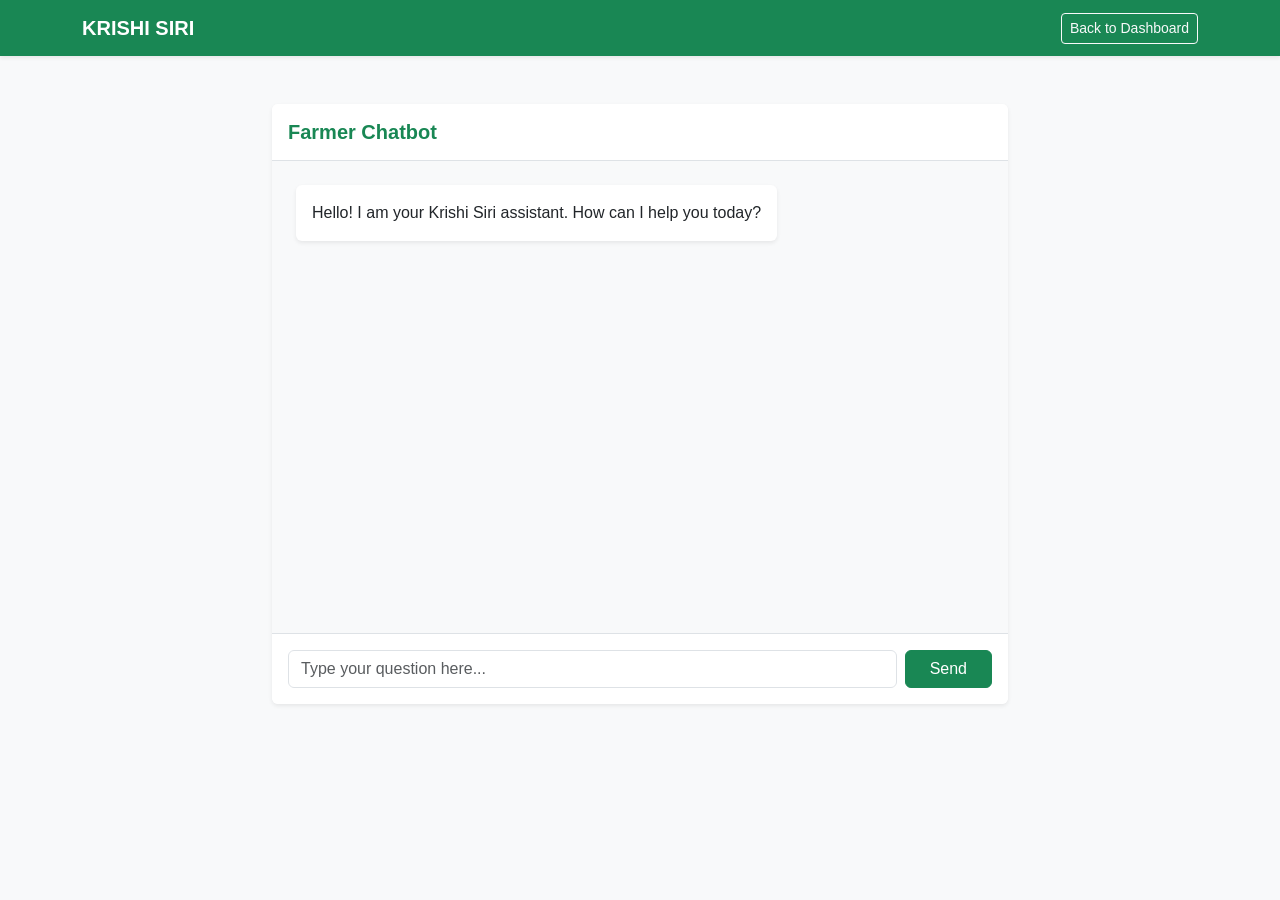
<file: public/chatbot.html>
<!DOCTYPE html>
<html lang="en">
<head>
    <meta charset="UTF-8">
    <meta name="viewport" content="width=device-width, initial-scale=1.0">
    <title>Farmer Chatbot - KRISHI SIRI</title>
    <link href="https://cdn.jsdelivr.net/npm/bootstrap@5.3.0/dist/css/bootstrap.min.css" rel="stylesheet">
    <link rel="stylesheet" href="style.css">
</head>
<body class="bg-light">
    <nav class="navbar navbar-dark bg-success shadow-sm">
        <div class="container">
            <a class="navbar-brand fw-bold" href="index.html">KRISHI SIRI</a>
            <a href="index.html" class="btn btn-outline-light btn-sm" id="back-btn">Back</a>
        </div>
    </nav>

    <main class="container my-5">
        <div class="row justify-content-center">
            <div class="col-md-8">
                <div class="card border-0 shadow-sm overflow-hidden" style="height: 600px;">
                    <div class="card-header bg-white border-bottom py-3">
                        <h5 class="mb-0 fw-bold text-success" id="page-title">Farmer AI Chatbot</h5>
                    </div>
                    <div class="card-body bg-light p-4 overflow-auto" id="chat-box">
                        <div class="chat-message bot-message mb-3">
                            <div class="message-content p-3 rounded shadow-sm bg-white">
                                Hello! I am your Krishi Siri assistant. How can I help you today?
                            </div>
                        </div>
                    </div>
                    <div class="card-footer bg-white border-top p-3">
                        <form id="chat-form" class="d-flex gap-2">
                            <input type="text" id="chat-input" class="form-control" placeholder="Type your question here...">
                            <button type="submit" class="btn btn-success px-4" id="send-btn">Send</button>
                        </form>
                    </div>
                </div>
            </div>
        </div>
    </main>

    <script src="script.js"></script>
</body>
</html>
</file>
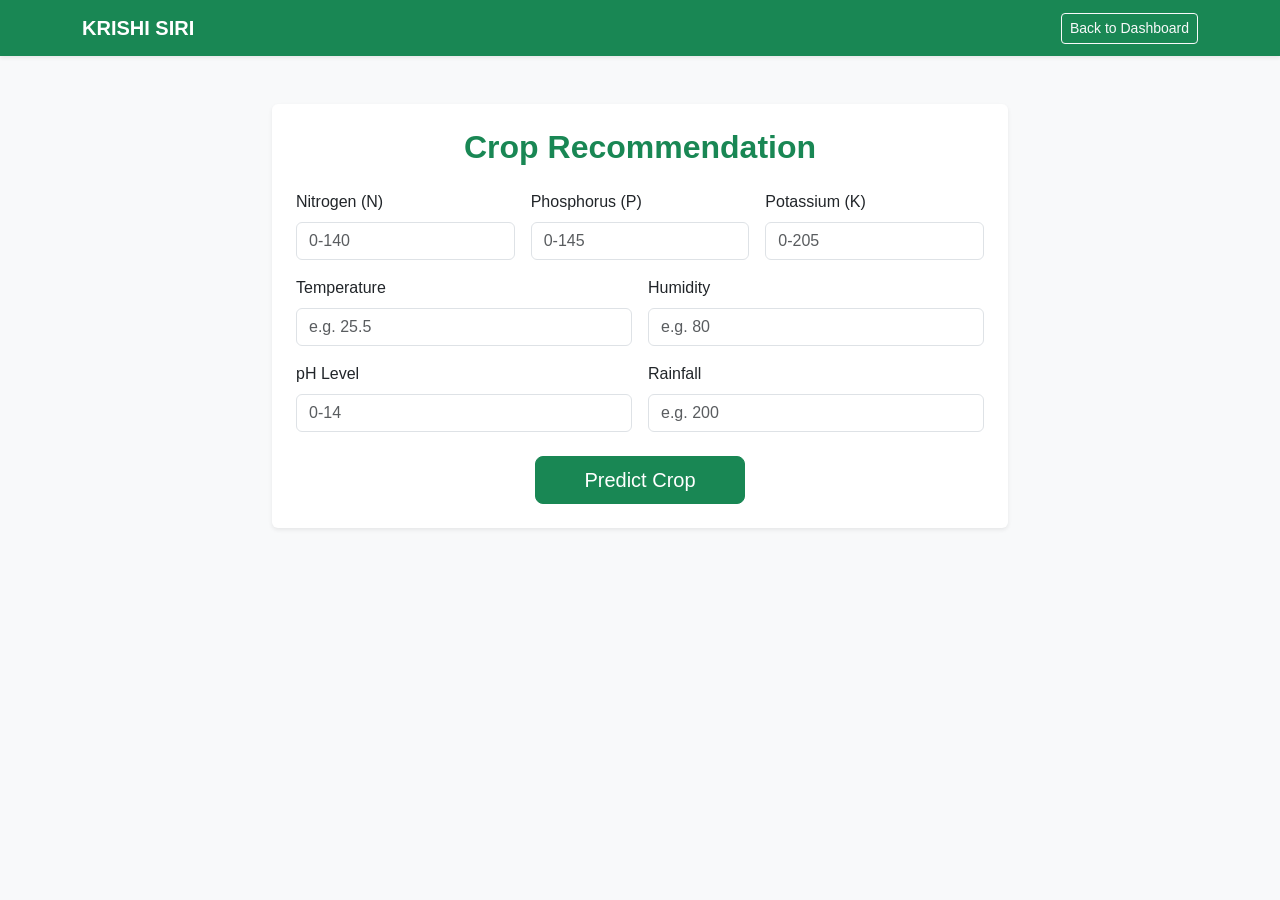
<file: public/crop.html>
<!DOCTYPE html>
<html lang="en">
<head>
    <meta charset="UTF-8">
    <meta name="viewport" content="width=device-width, initial-scale=1.0">
    <title>Crop Recommendation - KRISHI SIRI</title>
    <link href="https://cdn.jsdelivr.net/npm/bootstrap@5.3.0/dist/css/bootstrap.min.css" rel="stylesheet">
    <link rel="stylesheet" href="style.css">
</head>
<body class="bg-light">
    <nav class="navbar navbar-dark bg-success shadow-sm">
        <div class="container">
            <a class="navbar-brand fw-bold" href="index.html">KRISHI SIRI</a>
            <a href="index.html" class="btn btn-outline-light btn-sm" id="back-btn">Back</a>
        </div>
    </nav>

    <main class="container my-5">
        <div class="row justify-content-center">
            <div class="col-md-8">
                <div class="card border-0 shadow-sm p-4">
                    <h2 class="text-center mb-4 text-success fw-bold" id="page-title">Crop Recommendation</h2>
                    <form id="crop-form">
                        <div class="row g-3">
                            <div class="col-md-4">
                                <label class="form-label" id="label-n">Nitrogen (N)</label>
                                <input type="number" class="form-control" name="N" required placeholder="0-140">
                            </div>
                            <div class="col-md-4">
                                <label class="form-label" id="label-p">Phosphorus (P)</label>
                                <input type="number" class="form-control" name="P" required placeholder="0-145">
                            </div>
                            <div class="col-md-4">
                                <label class="form-label" id="label-k">Potassium (K)</label>
                                <input type="number" class="form-control" name="K" required placeholder="0-205">
                            </div>
                            <div class="col-md-6">
                                <label class="form-label" id="label-temp">Temperature (°C)</label>
                                <input type="number" step="0.1" class="form-control" name="temperature" required placeholder="e.g. 25.5">
                            </div>
                            <div class="col-md-6">
                                <label class="form-label" id="label-hum">Humidity (%)</label>
                                <input type="number" step="0.1" class="form-control" name="humidity" required placeholder="e.g. 80">
                            </div>
                            <div class="col-md-6">
                                <label class="form-label" id="label-ph">pH Level</label>
                                <input type="number" step="0.1" class="form-control" name="ph" required placeholder="0-14">
                            </div>
                            <div class="col-md-6">
                                <label class="form-label" id="label-rain">Rainfall (mm)</label>
                                <input type="number" step="0.1" class="form-control" name="rainfall" required placeholder="e.g. 200">
                            </div>
                        </div>
                        <div class="text-center mt-4">
                            <button type="submit" class="btn btn-success btn-lg px-5" id="predict-btn">Predict Crop</button>
                        </div>
                    </form>
                    <div id="result" class="mt-4 text-center d-none">
                        <div class="alert alert-success">
                            <h4 class="alert-heading">Recommended Crop:</h4>
                            <p class="display-6 fw-bold mb-0" id="predicted-crop"></p>
                        </div>
                    </div>
                </div>
            </div>
        </div>
    </main>

    <script src="script.js"></script>
</body>
</html>
</file>
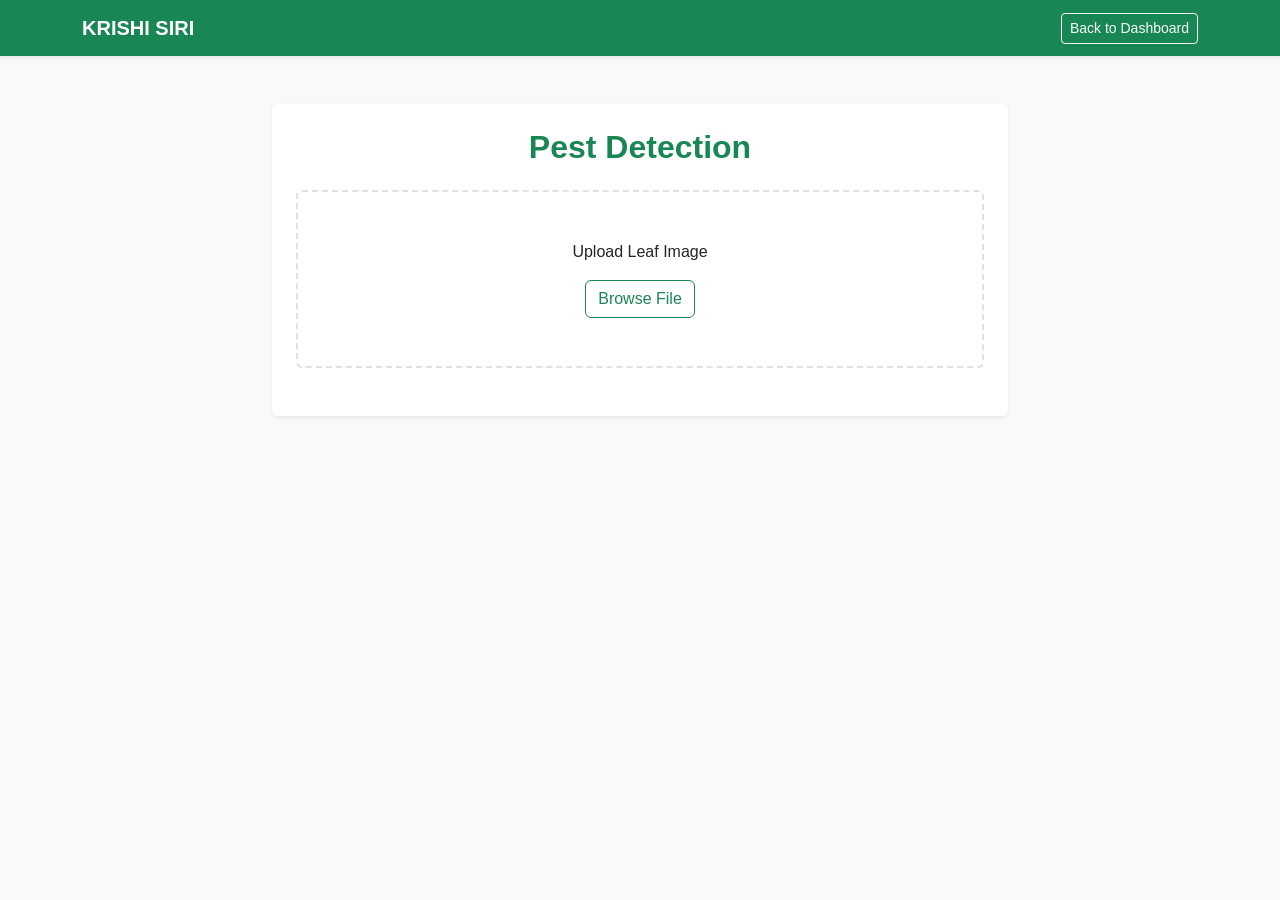
<file: public/pest.html>
<!DOCTYPE html>
<html lang="en">
<head>
    <meta charset="UTF-8">
    <meta name="viewport" content="width=device-width, initial-scale=1.0">
    <title>Pest Detection - KRISHI SIRI</title>
    <link href="https://cdn.jsdelivr.net/npm/bootstrap@5.3.0/dist/css/bootstrap.min.css" rel="stylesheet">
    <link rel="stylesheet" href="style.css">
</head>
<body class="bg-light">
    <nav class="navbar navbar-dark bg-success shadow-sm">
        <div class="container">
            <a class="navbar-brand fw-bold" href="index.html">KRISHI SIRI</a>
            <a href="index.html" class="btn btn-outline-light btn-sm" id="back-btn">Back</a>
        </div>
    </nav>

    <main class="container my-5">
        <div class="row justify-content-center">
            <div class="col-md-8">
                <div class="card border-0 shadow-sm p-4">
                    <h2 class="text-center mb-4 text-success fw-bold" id="page-title">Pest & Disease Detection</h2>
                    <div class="text-center mb-4">
                        <div class="upload-area border border-2 border-dashed rounded p-5 bg-white" id="drop-area">
                            <i class="lucide-image fs-1 text-muted mb-3"></i>
                            <p id="upload-text">Drag & Drop or Click to Upload Leaf Image</p>
                            <input type="file" id="file-input" class="d-none" accept="image/*">
                            <button class="btn btn-outline-success" onclick="document.getElementById('file-input').click()" id="browse-btn">Browse File</button>
                        </div>
                        <div id="preview-container" class="mt-3 d-none">
                            <img id="image-preview" class="img-fluid rounded shadow-sm" style="max-height: 300px;">
                        </div>
                    </div>
                    <div class="text-center">
                        <button id="detect-btn" class="btn btn-success btn-lg px-5 d-none">Detect Pest</button>
                    </div>
                    <div id="pest-result" class="mt-4 d-none">
                        <div class="alert alert-info">
                            <h4 class="alert-heading" id="res-heading">Detection Result:</h4>
                            <p><strong>Pest/Disease:</strong> <span id="pest-name"></span></p>
                            <p><strong>Treatment:</strong> <span id="pest-treatment"></span></p>
                        </div>
                    </div>
                </div>
            </div>
        </div>
    </main>

    <script src="script.js"></script>
</body>
</html>
</file>
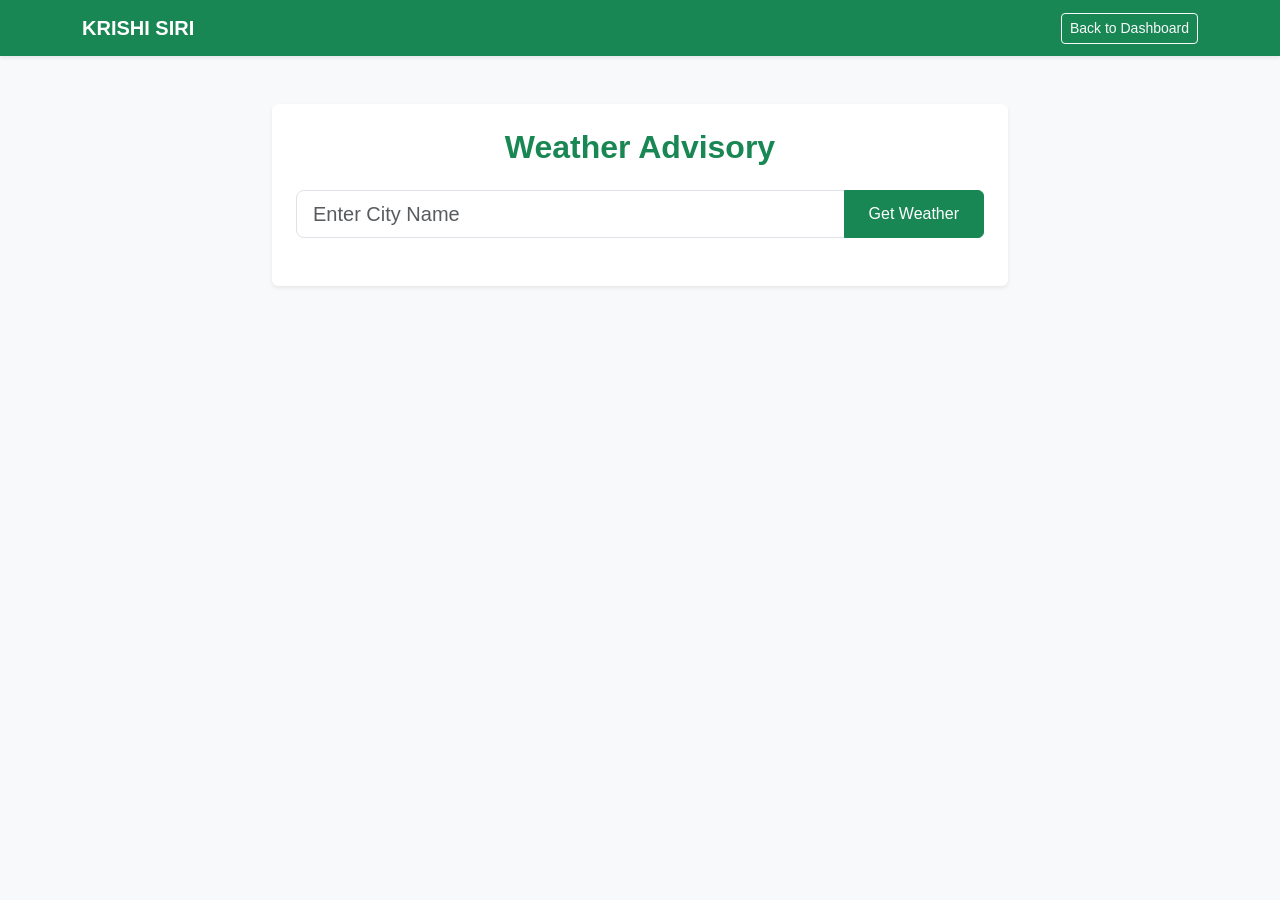
<file: public/weather.html>
<!DOCTYPE html>
<html lang="en">
<head>
    <meta charset="UTF-8">
    <meta name="viewport" content="width=device-width, initial-scale=1.0">
    <title>Weather Advisory - KRISHI SIRI</title>
    <link href="https://cdn.jsdelivr.net/npm/bootstrap@5.3.0/dist/css/bootstrap.min.css" rel="stylesheet">
    <link rel="stylesheet" href="style.css">
</head>
<body class="bg-light">
    <nav class="navbar navbar-dark bg-success shadow-sm">
        <div class="container">
            <a class="navbar-brand fw-bold" href="index.html">KRISHI SIRI</a>
            <a href="index.html" class="btn btn-outline-light btn-sm" id="back-btn">Back</a>
        </div>
    </nav>

    <main class="container my-5">
        <div class="row justify-content-center">
            <div class="col-md-8">
                <div class="card border-0 shadow-sm p-4">
                    <h2 class="text-center mb-4 text-success fw-bold" id="page-title">Weather Advisory</h2>
                    <div class="input-group mb-4">
                        <input type="text" id="city-input" class="form-control form-control-lg" placeholder="Enter City Name">
                        <button class="btn btn-success px-4" id="weather-btn">Get Weather</button>
                    </div>
                    <div id="weather-result" class="d-none">
                        <div class="row g-4">
                            <div class="col-md-6">
                                <div class="p-3 bg-white border rounded text-center">
                                    <h5 class="text-muted">Temperature</h5>
                                    <p class="display-5 fw-bold mb-0"><span id="w-temp">--</span>°C</p>
                                </div>
                            </div>
                            <div class="col-md-6">
                                <div class="p-3 bg-white border rounded text-center">
                                    <h5 class="text-muted">Humidity</h5>
                                    <p class="display-5 fw-bold mb-0"><span id="w-hum">--</span>%</p>
                                </div>
                            </div>
                            <div class="col-12">
                                <div class="p-3 bg-white border rounded text-center">
                                    <h5 class="text-muted">Condition</h5>
                                    <p class="h3 fw-bold text-capitalize mb-0" id="w-cond">--</p>
                                </div>
                            </div>
                            <div class="col-12">
                                <div class="alert alert-warning mb-0">
                                    <h5 class="alert-heading">Farming Advice:</h5>
                                    <p id="w-advice" class="mb-0">Please enter a city to get advice.</p>
                                </div>
                            </div>
                        </div>
                    </div>
                </div>
            </div>
        </div>
    </main>

    <script src="script.js"></script>
</body>
</html>
</file>
<file: public/style.css>
:root {
    --primary-green: #2d6a4f;
    --light-green: #d8f3dc;
    --accent-green: #52b788;
}

body {
    font-family: 'Segoe UI', Tahoma, Geneva, Verdana, sans-serif;
}

.hover-card {
    transition: transform 0.3s ease, box-shadow 0.3s ease;
    cursor: pointer;
}

.hover-card:hover {
    transform: translateY(-5px);
    box-shadow: 0 10px 20px rgba(0,0,0,0.1) !important;
}

.icon-wrapper {
    width: 80px;
    height: 80px;
    background-color: var(--light-green);
    border-radius: 50%;
    display: flex;
    align-items: center;
    justify-content: center;
    margin: 0 auto;
}

.border-dashed {
    border-style: dashed !important;
}

.chat-message {
    max-width: 80%;
}

.bot-message {
    align-self: flex-start;
}

.user-message {
    align-self: flex-end;
    margin-left: auto;
}

.user-message .message-content {
    background-color: var(--primary-green) !important;
    color: white;
}

#chat-box {
    display: flex;
    flex-direction: column;
}

.trend-up { color: #198754; }
.trend-down { color: #dc3545; }
.trend-stable { color: #6c757d; }

@media (max-width: 768px) {
    .hero h1 { font-size: 2.5rem; }
}
</file>
